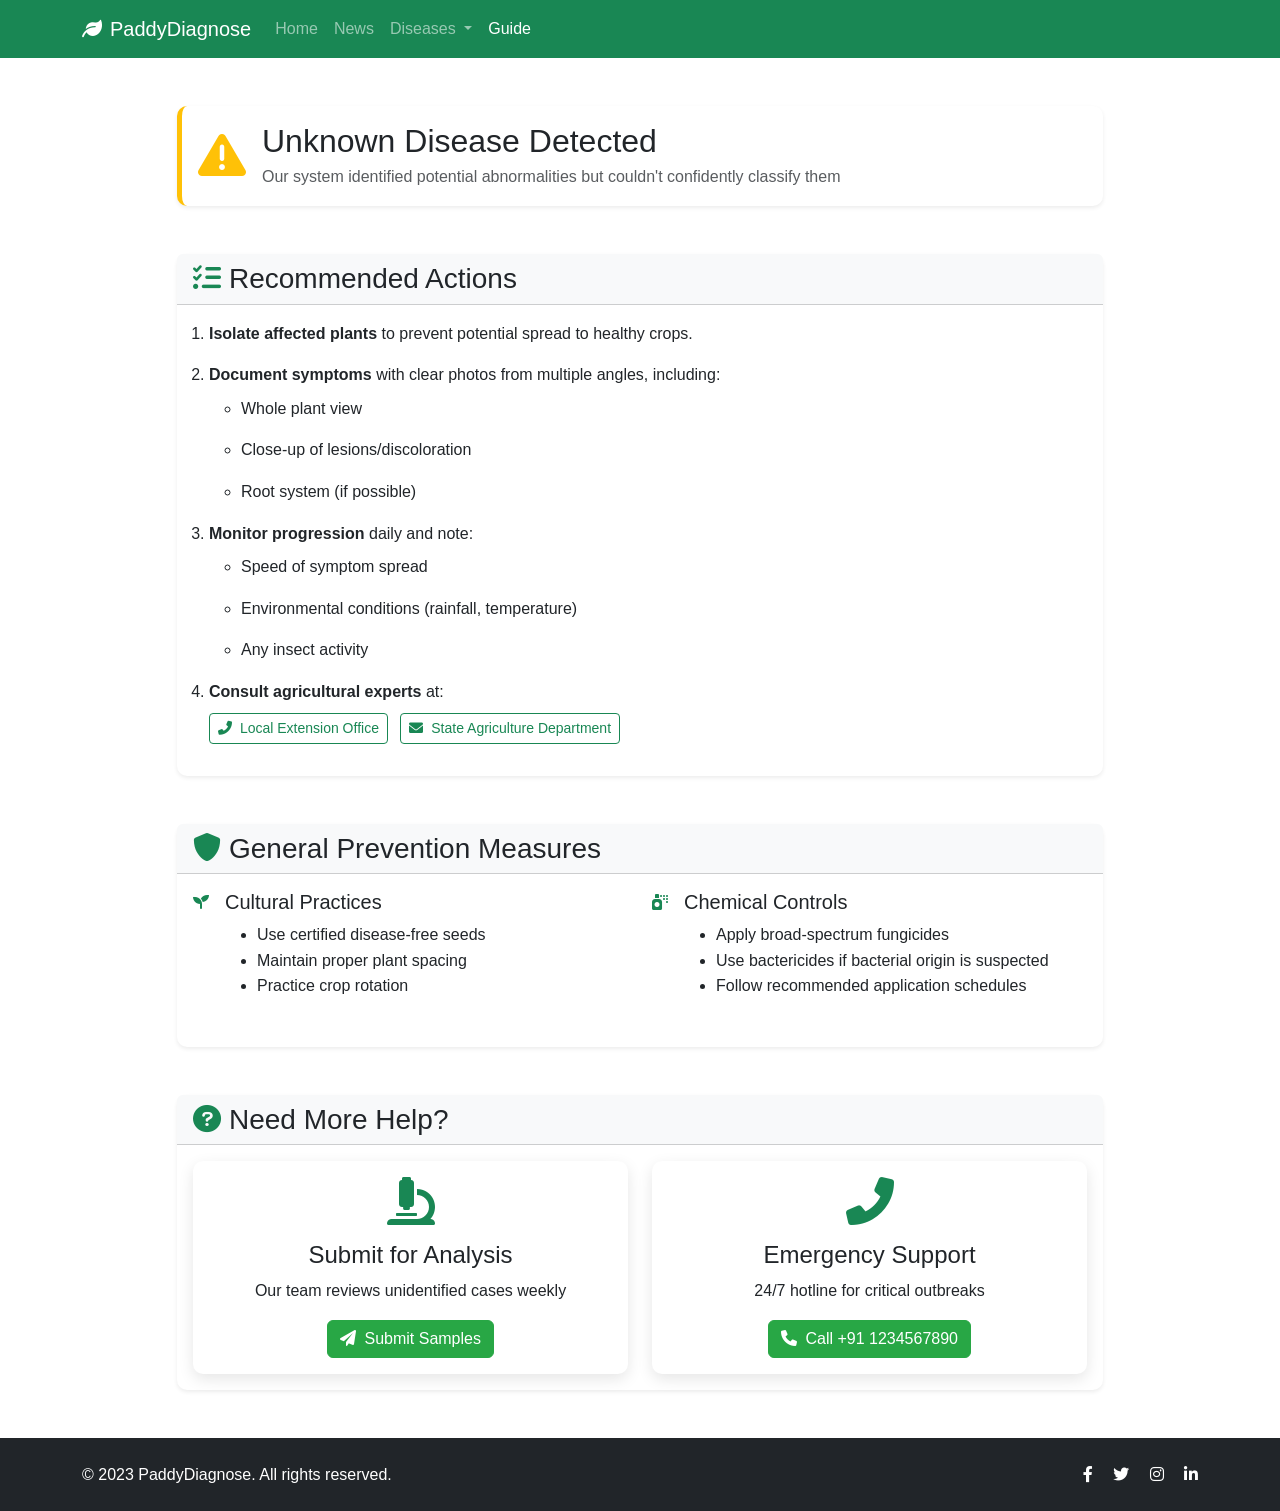
<file: templates/new/unknown_disease.html>
<!DOCTYPE html>
<html lang="en">
  <head>
    <title>Unknown Paddy Disease | PaddyDiagnose</title>
    <meta charset="UTF-8" />
    <meta name="viewport" content="width=device-width, initial-scale=1" />
    <meta
      name="description"
      content="Guidance for unidentified paddy plant diseases"
    />

    <!-- Bootstrap 5 -->
    <link
      href="https://cdn.jsdelivr.net/npm/bootstrap@5.1.3/dist/css/bootstrap.min.css"
      rel="stylesheet"
    />
    <!-- Font Awesome 6 -->
    <link
      rel="stylesheet"
      href="https://cdnjs.cloudflare.com/ajax/libs/font-awesome/6.0.0/css/all.min.css"
    />
    <!-- Custom CSS -->
    <link rel="stylesheet" href="../../static/styles.css" />
    <style>
      .diagnosis-card {
        border-left: 5px solid #ffc107;
      }
      .action-steps li {
        margin-bottom: 1rem;
      }
    </style>
  </head>
  <body>
    <!-- Navigation -->
    <nav class="navbar navbar-expand-lg navbar-dark bg-success sticky-top">
      <div class="container">
        <a class="navbar-brand" href="/">
          <i class="fas fa-leaf me-2"></i>PaddyDiagnose
        </a>
        <button
          class="navbar-toggler"
          type="button"
          data-bs-toggle="collapse"
          data-bs-target="#navbarNav"
        >
          <span class="navbar-toggler-icon"></span>
        </button>
        <div class="collapse navbar-collapse" id="navbarNav">
          <ul class="navbar-nav me-auto">
            <li class="nav-item">
              <a class="nav-link" href="/">Home</a>
            </li>
            <li class="nav-item">
              <a class="nav-link" href="#">News</a>
            </li>
            <li class="nav-item dropdown">
              <a
                class="nav-link dropdown-toggle"
                href="#"
                id="diseasesDropdown"
                role="button"
                data-bs-toggle="dropdown"
              >
                Diseases
              </a>
              <div class="dropdown-menu">
                <!-- Keep existing disease dropdown items -->
              </div>
            </li>
            <li class="nav-item">
              <a class="nav-link active" href="#">Guide</a>
            </li>
          </ul>
        </div>
      </div>
    </nav>

    <!-- Main Content -->
    <section class="py-5">
      <div class="container">
        <div class="row justify-content-center">
          <div class="col-lg-10">
            <!-- Diagnosis Alert -->
            <div class="card diagnosis-card shadow-sm mb-5">
              <div class="card-body">
                <div class="d-flex align-items-center">
                  <div class="flex-shrink-0 text-warning me-3">
                    <i class="fas fa-exclamation-triangle fa-3x"></i>
                  </div>
                  <div>
                    <h2 class="card-title mb-1">Unknown Disease Detected</h2>
                    <p class="text-muted mb-0">
                      Our system identified potential abnormalities but couldn't
                      confidently classify them
                    </p>
                  </div>
                </div>
              </div>
            </div>

            <!-- Recommended Actions -->
            <div class="card shadow-sm mb-5">
              <div class="card-header bg-light">
                <h3 class="mb-0">
                  <i class="fas fa-tasks me-2 text-success"></i>Recommended
                  Actions
                </h3>
              </div>
              <div class="card-body">
                <ol class="action-steps ps-3">
                  <li>
                    <strong>Isolate affected plants</strong> to prevent
                    potential spread to healthy crops.
                  </li>
                  <li>
                    <strong>Document symptoms</strong> with clear photos from
                    multiple angles, including:
                    <ul class="mt-2">
                      <li>Whole plant view</li>
                      <li>Close-up of lesions/discoloration</li>
                      <li>Root system (if possible)</li>
                    </ul>
                  </li>
                  <li>
                    <strong>Monitor progression</strong> daily and note:
                    <ul class="mt-2">
                      <li>Speed of symptom spread</li>
                      <li>Environmental conditions (rainfall, temperature)</li>
                      <li>Any insect activity</li>
                    </ul>
                  </li>
                  <li>
                    <strong>Consult agricultural experts</strong> at:
                    <div class="mt-2">
                      <a href="#" class="btn btn-sm btn-outline-success me-2">
                        <i class="fas fa-phone-alt me-1"></i> Local Extension
                        Office
                      </a>
                      <a href="#" class="btn btn-sm btn-outline-success">
                        <i class="fas fa-envelope me-1"></i> State Agriculture
                        Department
                      </a>
                    </div>
                  </li>
                </ol>
              </div>
            </div>

            <!-- Prevention Section -->
            <div class="card shadow-sm mb-5">
              <div class="card-header bg-light">
                <h3 class="mb-0">
                  <i class="fas fa-shield-alt me-2 text-success"></i>General
                  Prevention Measures
                </h3>
              </div>
              <div class="card-body">
                <div class="row">
                  <div class="col-md-6">
                    <div class="d-flex mb-3">
                      <div class="flex-shrink-0 text-success me-3">
                        <i class="fas fa-seedling"></i>
                      </div>
                      <div>
                        <h5>Cultural Practices</h5>
                        <ul>
                          <li>Use certified disease-free seeds</li>
                          <li>Maintain proper plant spacing</li>
                          <li>Practice crop rotation</li>
                        </ul>
                      </div>
                    </div>
                  </div>
                  <div class="col-md-6">
                    <div class="d-flex mb-3">
                      <div class="flex-shrink-0 text-success me-3">
                        <i class="fas fa-spray-can"></i>
                      </div>
                      <div>
                        <h5>Chemical Controls</h5>
                        <ul>
                          <li>Apply broad-spectrum fungicides</li>
                          <li>
                            Use bactericides if bacterial origin is suspected
                          </li>
                          <li>Follow recommended application schedules</li>
                        </ul>
                      </div>
                    </div>
                  </div>
                </div>
              </div>
            </div>

            <!-- Help Section -->
            <div class="card shadow-sm">
              <div class="card-header bg-light">
                <h3 class="mb-0">
                  <i class="fas fa-question-circle me-2 text-success"></i>Need
                  More Help?
                </h3>
              </div>
              <div class="card-body">
                <div class="row">
                  <div class="col-md-6 mb-3 mb-md-0">
                    <div class="card h-100 border-success">
                      <div class="card-body text-center">
                        <i
                          class="fas fa-microscope fa-3x text-success mb-3"
                        ></i>
                        <h4>Submit for Analysis</h4>
                        <p>Our team reviews unidentified cases weekly</p>
                        <a href="#" class="btn btn-success">
                          <i class="fas fa-paper-plane me-1"></i> Submit Samples
                        </a>
                      </div>
                    </div>
                  </div>
                  <div class="col-md-6">
                    <div class="card h-100 border-success">
                      <div class="card-body text-center">
                        <i class="fas fa-phone-alt fa-3x text-success mb-3"></i>
                        <h4>Emergency Support</h4>
                        <p>24/7 hotline for critical outbreaks</p>
                        <a href="tel:+911234567890" class="btn btn-success">
                          <i class="fas fa-phone me-1"></i> Call +91 1234567890
                        </a>
                      </div>
                    </div>
                  </div>
                </div>
              </div>
            </div>
          </div>
        </div>
      </div>
    </section>

    <!-- Footer -->
    <footer class="py-4 bg-dark text-white">
      <div class="container">
        <div class="row align-items-center">
          <div class="col-md-6 text-center text-md-start mb-3 mb-md-0">
            <p class="mb-0">&copy; 2023 PaddyDiagnose. All rights reserved.</p>
          </div>
          <div class="col-md-6 text-center text-md-end">
            <a href="#" class="text-white me-3"
              ><i class="fab fa-facebook-f"></i
            ></a>
            <a href="#" class="text-white me-3"
              ><i class="fab fa-twitter"></i
            ></a>
            <a href="#" class="text-white me-3"
              ><i class="fab fa-instagram"></i
            ></a>
            <a href="#" class="text-white"
              ><i class="fab fa-linkedin-in"></i
            ></a>
          </div>
        </div>
      </div>
    </footer>

    <!-- Scripts -->
    <script src="https://cdn.jsdelivr.net/npm/bootstrap@5.1.3/dist/js/bootstrap.bundle.min.js"></script>
  </body>
</html>
</file>
<file: static/styles.css>
:root {
  --primary-color: #28a745;
  --secondary-color: #218838;
  --dark-color: #343a40;
  --light-color: #f8f9fa;
}

body {
  font-family: "Poppins", sans-serif;
  line-height: 1.6;
  color: #333;
}

/* Hero Section */
.hero-section {
  background: linear-gradient(rgba(0, 0, 0, 0.6), url(../static/paddy.jpg));
  background-size: cover;
  background-position: center;
  min-height: 600px;
  display: flex;
  align-items: center;
  padding: 100px 0;
}

/* Cards */
.card {
  border: none;
  border-radius: 10px;
  box-shadow: 0 5px 15px rgba(0, 0, 0, 0.1);
  transition: transform 0.3s ease;
}

.card:hover {
  transform: translateY(-5px);
}

.disease-card img {
  height: 200px;
  object-fit: cover;
  border-top-left-radius: 10px;
  border-top-right-radius: 10px;
}

/* Image Upload */
#imagePreview {
  height: 250px;
  background-size: contain;
  background-position: center;
  background-repeat: no-repeat;
  border: 2px dashed #ddd;
  border-radius: 5px;
  margin: 0 auto;
}

.upload-label {
  cursor: pointer;
  transition: all 0.3s;
}

.upload-label:hover {
  background-color: var(--primary-color) !important;
  color: white !important;
}

/* Buttons */
.btn-success {
  background-color: var(--primary-color);
  border-color: var(--primary-color);
}

.btn-success:hover {
  background-color: var(--secondary-color);
  border-color: var(--secondary-color);
}

.btn-outline-success:hover {
  color: white;
}

/* Loader */
.loader {
  display: none;
}

/* Responsive adjustments */
@media (max-width: 768px) {
  .hero-section {
    min-height: 500px;
    padding: 60px 0;
  }

  .hero-section h1 {
    font-size: 2.5rem;
  }
}

/* Results Section Styling */
#result-container {
  animation: fadeIn 0.5s ease-out;
}

@keyframes fadeIn {
  from {
    opacity: 0;
    transform: translateY(20px);
  }
  to {
    opacity: 1;
    transform: translateY(0);
  }
}

.card {
  transition: transform 0.3s ease, box-shadow 0.3s ease;
  border: none;
}

.card:hover {
  transform: translateY(-5px);
  box-shadow: 0 10px 20px rgba(0, 0, 0, 0.1);
}

.card-header {
  border-radius: 0.375rem 0.375rem 0 0 !important;
}

#btn-details {
  transition: all 0.3s ease;
  min-width: 200px;
}

#btn-details:hover {
  transform: scale(1.05);
}

/* Image hover effect */
.img-fluid {
  transition: transform 0.3s ease;
  cursor: zoom-in;
}

.img-fluid:hover {
  transform: scale(1.02);
}

/* Responsive adjustments */
@media (max-width: 768px) {
  .display-6 {
    font-size: 1.5rem;
  }
}

/* Add these new styles to your existing CSS */
:root {
  --confidence-high: #28a745;
  --confidence-medium: #ffc107;
  --confidence-low: #dc3545;
}

/* Confidence Bar */
.progress {
  border-radius: 10px;
  background-color: #e9ecef;
  box-shadow: inset 0 1px 3px rgba(0, 0, 0, 0.1);
}

#confidence-bar {
  transition: width 0.5s ease, background-color 0.3s ease;
}

/* Unknown Disease Alert */
#unknown-disease-alert {
  animation: pulseWarning 2s infinite;
}

@keyframes pulseWarning {
  0% {
    box-shadow: 0 0 0 0 rgba(255, 193, 7, 0.7);
  }
  70% {
    box-shadow: 0 0 0 10px rgba(255, 193, 7, 0);
  }
  100% {
    box-shadow: 0 0 0 0 rgba(255, 193, 7, 0);
  }
}

/* Report Modal */
#reportModal .modal-header {
  color: white;
}

#reportImagePreview {
  max-height: 200px;
  object-fit: contain;
  border: 1px solid #dee2e6;
}

/* Responsive Adjustments */
@media (max-width: 768px) {
  #confidence-text {
    font-size: 1rem;
  }

  .display-6 {
    font-size: 1.5rem;
  }
}

/* Badge Styling */
.badge {
  font-size: 0.75em;
  vertical-align: middle;
  margin-left: 0.5em;
}

/* Add to your styles.css */
.confidence-display {
  background: #f8f9fa;
  padding: 1rem;
  border-radius: 8px;
}

/* Add to your styles.css */
#confidence-bar {
  transition: width 0.5s ease;
}

.confidence-high {
  background-color: #28a745; /* Green */
}

.confidence-medium {
  background-color: #ffc107; /* Yellow */
}

.confidence-low {
  background-color: #dc3545; /* Red */
}

.text-confidence-high {
  color: #28a745;
}

.text-confidence-medium {
  color: #ffc107;
}

.text-confidence-low {
  color: #dc3545;
}

/* Add to styles.css */
#invalid-image-alert img {
  object-fit: cover;
  border: 1px solid #dee2e6 !important;
  border-radius: 4px;
}

.dynamic-hide {
  transition: opacity 0.3s ease;
}

.alert-danger img {
  max-height: 150px;
  margin-top: 10px;
}

/* Add to your styles.css */
.prediction-main {
  font-size: 1.5rem;
  font-weight: bold;
  margin-bottom: 0.25rem;
}

.prediction-sub {
  font-size: 0.9rem;
  color: #6c757d;
  font-weight: normal;
}

.prediction-text span {
  display: inline-block;
  vertical-align: middle;
}

.small.text-muted {
  font-size: 0.8em;
  color: #6c757d;
  margin-top: 0.25rem;
}

.text-danger {
  color: #dc3545;
}

/* Ensures consistent card heights */
.fixed-height-card {
  height: 100%;
  display: flex;
  flex-direction: column;
}

.fixed-height-card .card-body {
  min-height: 400px;
  display: flex;
  align-items: center;
  justify-content: center;
}

.card-img-container {
  width: 100%;
  height: 400px;
  display: flex;
  align-items: center;
  justify-content: center;
}
.card-img-container img {
  max-height: 100%;
  max-width: 100%;
  object-fit: contain;
}

#btn-clear {
  display: none; /* Hidden by default */
}
.btn-group {
  display: flex;
  gap: 10px;
}

/* Hero Carousel */
.hero-carousel {
  margin-top: 56px; /* Adjust based on navbar height */
}

.hero-carousel .carousel-item {
  height: 70vh;
  min-height: 400px;
}

.hero-carousel img {
  object-fit: cover;
  height: 100%;
}

.hero-carousel .carousel-caption {
  background: rgba(0, 0, 0, 0.6);
  padding: 20px;
  border-radius: 10px;
  bottom: 100px;
}

/* Stats Section */
.counter-box {
  padding: 20px 0;
}

/* How It Works */
.step-number {
  font-size: 2rem;
  margin: 0 auto;
}

/* Testimonials */
#testimonialCarousel .carousel-control-prev-icon,
#testimonialCarousel .carousel-control-next-icon {
  width: 2.5rem;
  height: 2.5rem;
  background-size: 1.5rem;
}

html {
  scroll-behavior: smooth;
}

#upload-section {
  scroll-margin-top: 80px; /* Same as navbar height */
}

/* styles.css */
.hero-section {
  background: linear-gradient(rgba(46, 125, 50, 0.85), rgba(56, 142, 60, 0.85)),
    url("../static/paddy-field-blur.jpg");
  background-size: cover;
  background-position: center;
  background-repeat: no-repeat;
  background-attachment: fixed;
  padding: 100px 0;
  box-shadow: inset 0 0 100px rgba(0, 0, 0, 0.3);
}

.hero-section .card {
  background-color: rgba(255, 255, 255, 0.93);
  border-radius: 12px;
  overflow: hidden;
  box-shadow: 0 15px 30px rgba(0, 0, 0, 0.2);
}

/* Testimonial Styles */
/* Testimonials */
.testimonial-card {
  border-radius: 12px;
  background-color: #fff;
  transition: transform 0.3s ease, box-shadow 0.3s ease;
}

.testimonial-card:hover {
  transform: translateY(-5px);
  box-shadow: 0 15px 30px rgba(0, 0, 0, 0.1) !important;
}

.testimonial-avatar {
  width: 120px;
  height: 120px;
  object-fit: cover;
  border-radius: 50%;
  border: 4px solid #fff;
  box-shadow: 0 5px 15px rgba(0, 0, 0, 0.1);
}

.testimonial-avatar-container {
  position: relative;
}

.testimonial-rating {
  font-size: 1.2rem;
}

.testimonial-content {
  padding: 20px;
}

.quote-icon-start {
  position: absolute;
  top: -15px;
  left: -15px;
  z-index: 0;
}

.testimonial-text {
  position: relative;
  z-index: 1;
  font-style: italic;
  line-height: 1.7;
  color: #495057;
}

.testimonial-author {
  color: #2e7d32;
}

.testimonial-location {
  font-size: 0.9rem;
}

.carousel-control-prev,
.carousel-control-next {
  width: auto;
}

.carousel-control-prev-icon,
.carousel-control-next-icon {
  background-size: 60%;
  padding: 1.2rem;
  background-color: #2e7d32;
  border-radius: 50%;
  box-shadow: 0 3px 10px rgba(0, 0, 0, 0.15);
}

@media (max-width: 768px) {
  .testimonial-avatar {
    width: 80px;
    height: 80px;
  }

  .testimonial-content {
    padding: 10px 0;
  }
}

/* How It Works Section */
#how-it-works {
  background: linear-gradient(to bottom, #f8f9fa 0%, #ffffff 100%);
}

.step-image-overlay {
  position: relative;
}

.step-image-overlay::after {
  content: "";
  position: absolute;
  top: 0;
  left: 0;
  right: 0;
  bottom: 0;
  background: rgba(0, 0, 0, 0.1);
}

.step-number {
  transition: all 0.3s ease;
}

.step-icon {
  transition: transform 0.3s ease;
}

.card:hover .step-number {
  transform: scale(1.1);
  box-shadow: 0 5px 15px rgba(46, 125, 50, 0.3);
}

.card:hover .step-icon {
  transform: translateY(-5px);
}
</file>
